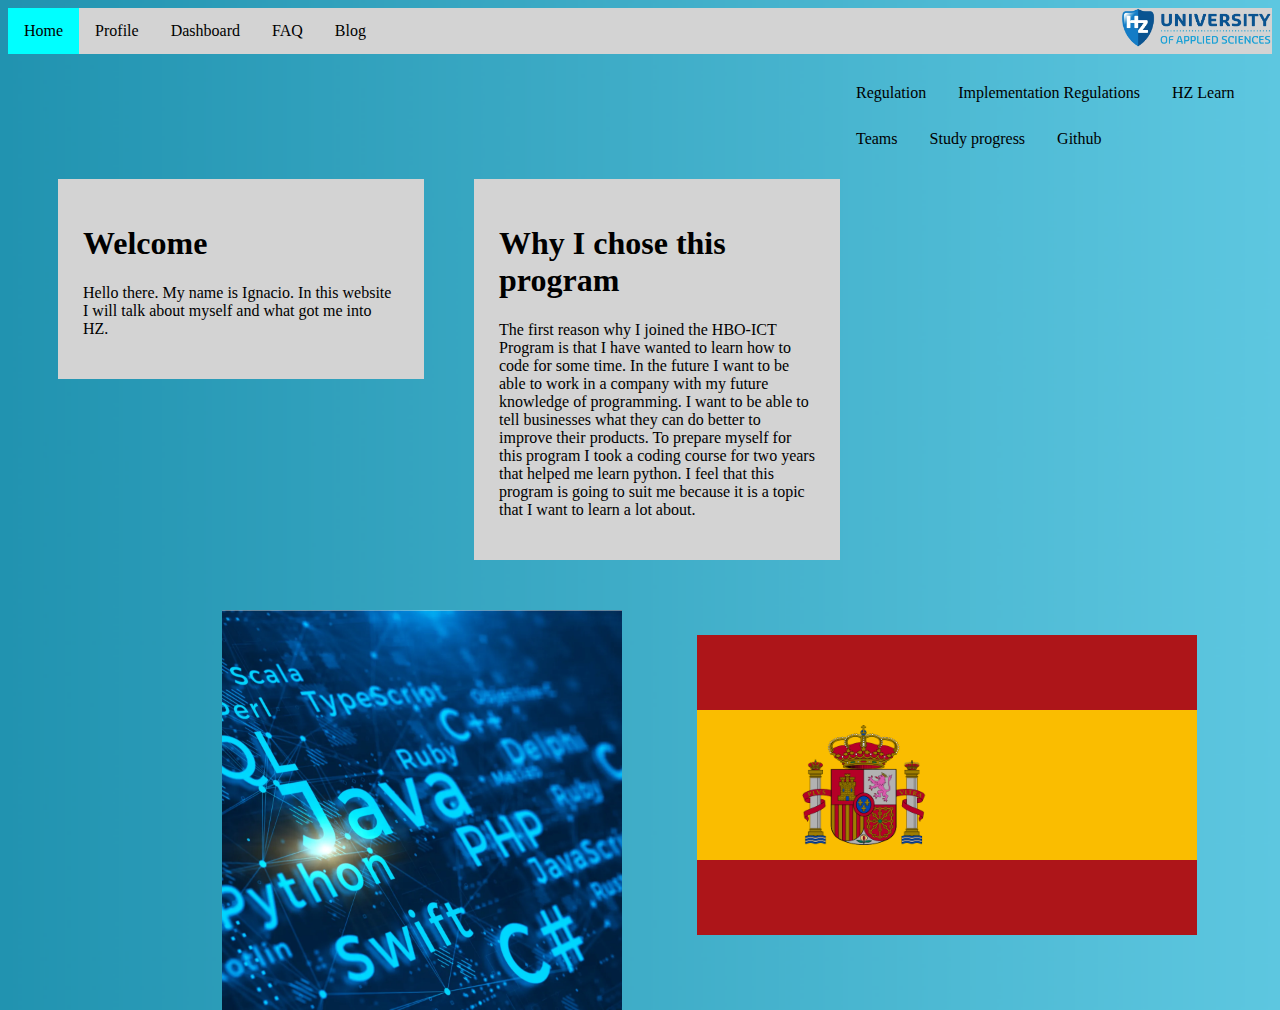
<file: index.html>
<!DOCTYPE html>
<html lang="en">
<head>
    <meta charset="UTF-8">
    <meta http-equiv="X-UA-Compatible" content="IE=edge">
    <meta name="viewport" content="width=device-width, initial-scale=1.0">
    <link rel="stylesheet" href="styles.css">
    <link rel="stylesheet" href="index.css">
    <title>Home</title>
</head>
<body>
    <ul>
        <li><a class="active" href="index.html">Home</a></li>
        <li><a href="profile.html">Profile</a></li>
        <li><a href="dashboard.html">Dashboard</a></li>
        <li><a href="faq.html">FAQ</a></li>
        <li><a href="blog.html">Blog</a></li>
        <img style="float: right;" src="university-of-applied-sciences.webp" class="img2">
      </ul>
    
    </div> 
    
    <section class="box1">
    <h1>Welcome</h1>
    <p>Hello there. My name is Ignacio. In this website I will talk about myself and what got me into HZ.</p>
    </section>

    <section class="box1">
        <h1>Why I chose this program</h1>
        <p>The first reason why I joined the HBO-ICT Program is that I have wanted to learn how to code for some time. In the future I want to be able to work in a company with my future knowledge of programming. I want to be able to tell businesses what they can do better to improve their products. To prepare myself for this program I took a coding course for two years that helped me learn python. I feel that this program is going to suit me because it is a topic that I want to learn a lot about.</p>
        </section>

    <div class="footer">
        <ol>
            <li style="list-style: none;"><a href="https://hz.nl/en/about-hz/regulations-documents/regulations-study-programmes" target="_blank">Regulation</a></li>
            <li style="list-style: none;"><a href="https://hz.nl/uploads/documents/1.4-Over-de-HZ/1.4.3.-Regelingen-en-documenten/OERS/2022-2023/IR-CER-HZ-B-HBO-ICT-full-time-2022-2023-DEF.pdf" target="_blank">Implementation Regulations</a></li>
            <li style="list-style: none;"><a href="https://learn.hz.nl/my/" target="_blank">HZ Learn</a></li>
            <li style="list-style: none;"><a href="https://teams.microsoft.com/_?culture=en-us&country=WW&lm=deeplink&lmsrc=homePageWeb&cmpid=WebSignIn#/school/teams-grid/General?ctx=teamsGrid" target="_blank">Teams</a></li>
            <li style="list-style: none;"><a href="https://hz.osiris-student.nl/#/home" target="_blank">Study progress</a></li>
            <li style="list-style: none;"><a href="https://github.com/HZ-HBO-ICT" target="_blank">Github</a></li>
        
        </ol>    
        
    </div>

    <img class="image1" src="Bandera_de_España.svg.webp" alt="Spanish flag">
    <img class="image2" src="coding.webp" alt="coding">
    
</body>
</html>
</file>
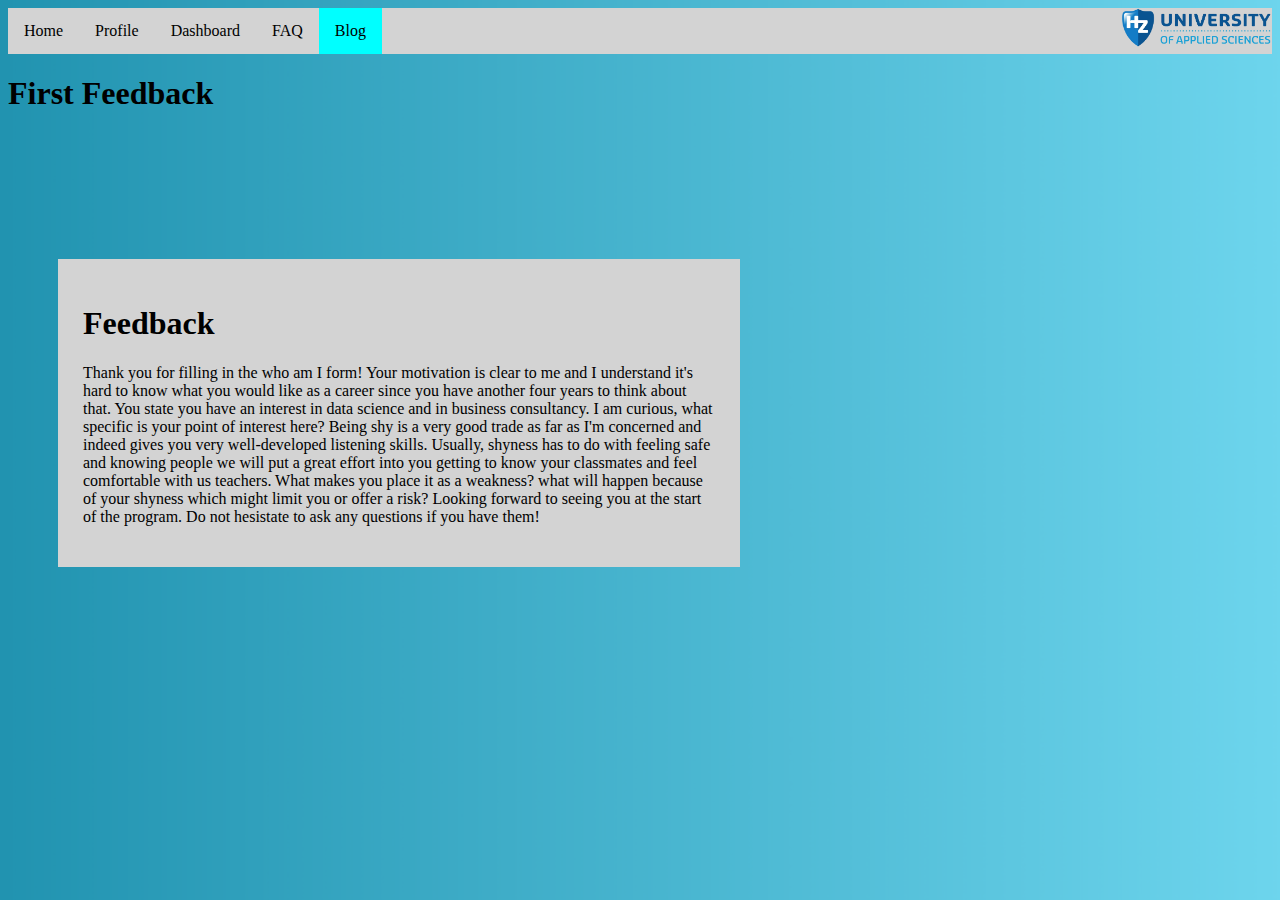
<file: blog-firstfeedback.html>
<!DOCTYPE html>
<html lang="en">
<head>
    <meta charset="UTF-8">
    <meta http-equiv="X-UA-Compatible" content="IE=edge">
    <meta name="viewport" content="width=device-width, initial-scale=1.0">
    <link rel="stylesheet" href="styles.css">
    <link rel="stylesheet" href="blog.css">
    <title>first feedback</title>
</head>
<body>
    <ul>
        <li><a href="index.html">Home</a></li>
        <li><a href="profile.html">Profile</a></li>
        <li><a href="dashboard.html">Dashboard</a></li>
        <li><a href="faq.html">FAQ</a></li>
        <li><a class="active" href="blog.html">Blog</a></li>
        <img style="float: right;" src="university-of-applied-sciences.webp" class="img2">
      </ul>

      <h1 class="title">First Feedback</h1>
      <section class="box3">
        <h1>Feedback</h1>
        <p>Thank you for filling in the who am I form! Your motivation is clear to me and I understand it's hard to know what you would like as a career since you have another four years to think about that. You state you have an interest in data science and in business consultancy. I am curious, what specific is your point of interest here?

            Being shy is a very good trade as far as I'm concerned and indeed gives you very well-developed listening skills. Usually, shyness has to do with feeling safe and knowing people we will put a great effort into you getting to know your classmates and feel comfortable with us teachers. What makes you place it as a weakness? what will happen because of your shyness which might limit you or offer a risk?
            
            Looking forward to seeing you at the start of the program. Do not hesistate to ask any questions if you have them!</p>
      </section>
</body>
</html>
</file>
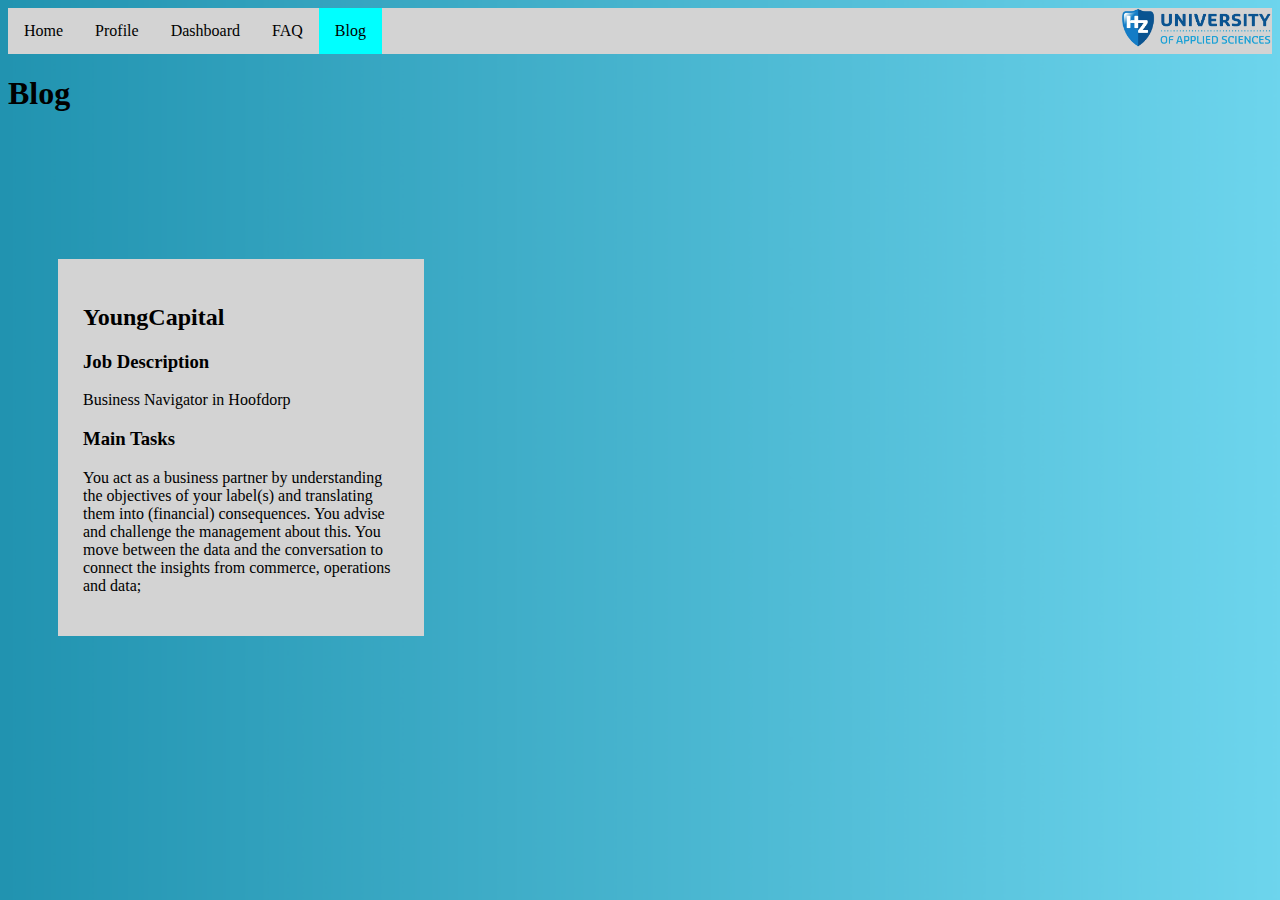
<file: blog-job.html>
<!DOCTYPE html>
<html lang="en">
<head>
    <meta charset="UTF-8">
    <meta http-equiv="X-UA-Compatible" content="IE=edge">
    <meta name="viewport" content="width=device-width, initial-scale=1.0">
    <link rel="stylesheet" href="styles.css">
    <link rel="stylesheet" href="blog.css">
    <title>jobs</title>
</head>
<body>
    <ul>
        <li><a href="index.html">Home</a></li>
        <li><a href="profile.html">Profile</a></li>
        <li><a href="dashboard.html">Dashboard</a></li>
        <li><a href="faq.html">FAQ</a></li>
        <li><a class="active" href="blog.html">Blog</a></li>
        <img style="float: right;" src="university-of-applied-sciences.webp" class="img2">
      </ul>

      <h1>Blog</h1>
      <section>
        <article class="box1">
            <h2>YoungCapital</h2>
            <h3>Job Description</h3>
            <p>Business Navigator in Hoofdorp</p>
            <h3>Main Tasks</h3>
            <p>You act as a business partner by understanding the objectives of your label(s) and translating them into (financial) consequences. You advise and challenge the management about this. You move between the data and the conversation to connect the insights from commerce, operations and data;</p>

        </article>
</body>
</html>
</file>
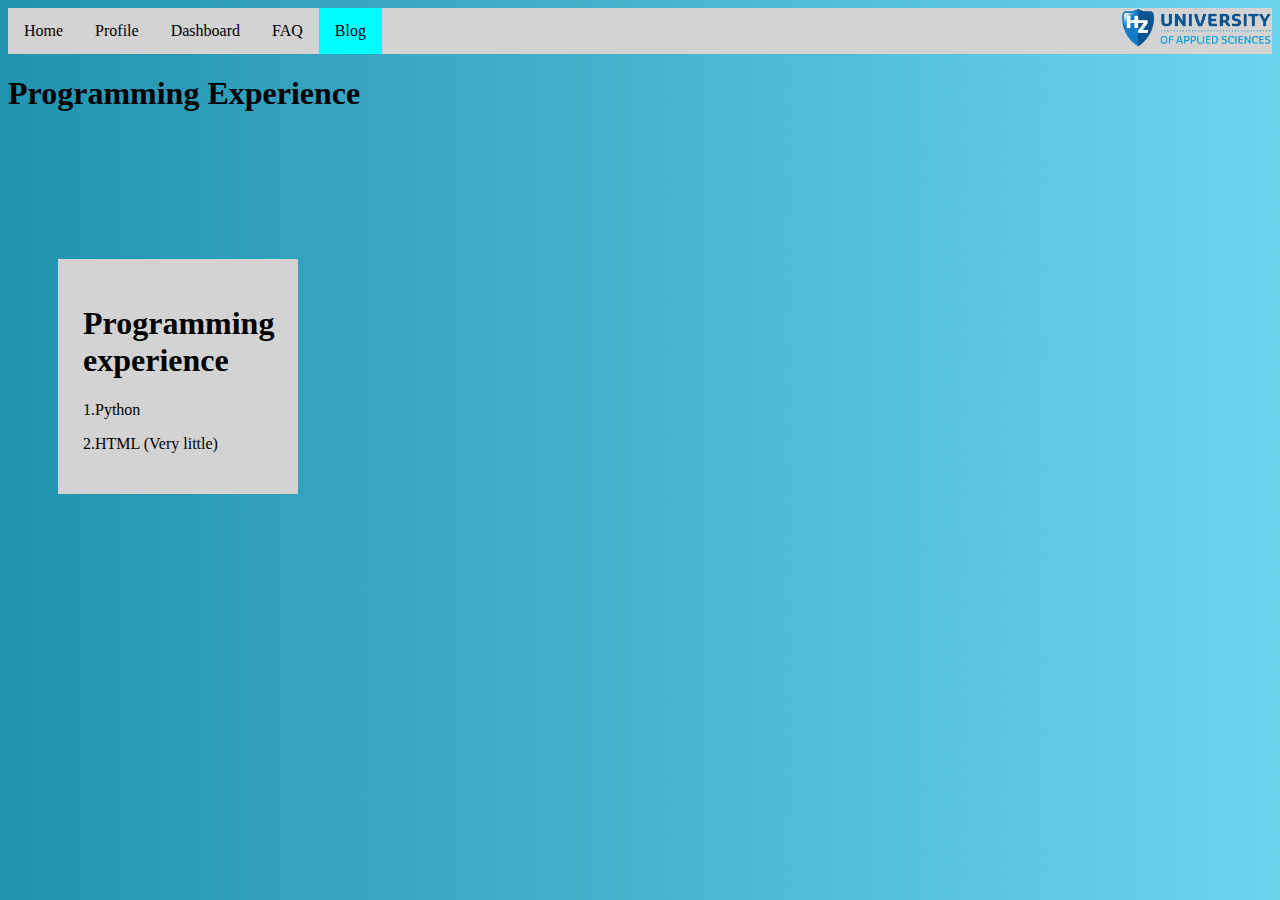
<file: blog-programmingexperience.html>
<!DOCTYPE html>
<html lang="en">
<head>
    <meta charset="UTF-8">
    <meta http-equiv="X-UA-Compatible" content="IE=edge">
    <meta name="viewport" content="width=device-width, initial-scale=1.0">
    <link rel="stylesheet" href="styles.css">
    <link rel="stylesheet" href="blog.css">
    <title>programming experience</title>
</head>
<body>
    <ul>
        <li><a href="index.html">Home</a></li>
        <li><a href="profile.html">Profile</a></li>
        <li><a href="dashboard.html">Dashboard</a></li>
        <li><a href="faq.html">FAQ</a></li>
        <li><a class="active" href="blog.html">Blog</a></li>
        <img style="float: right;" src="university-of-applied-sciences.webp" class="img2">
      </ul>

      <h1 class="title">Programming Experience</h1>
      <section class="box2">
        <h1>Programming experience</h1>
        <p>1.Python</p>
        <p>2.HTML (Very little)</p>
      </section>
</body>
</body>
</html>
</file>
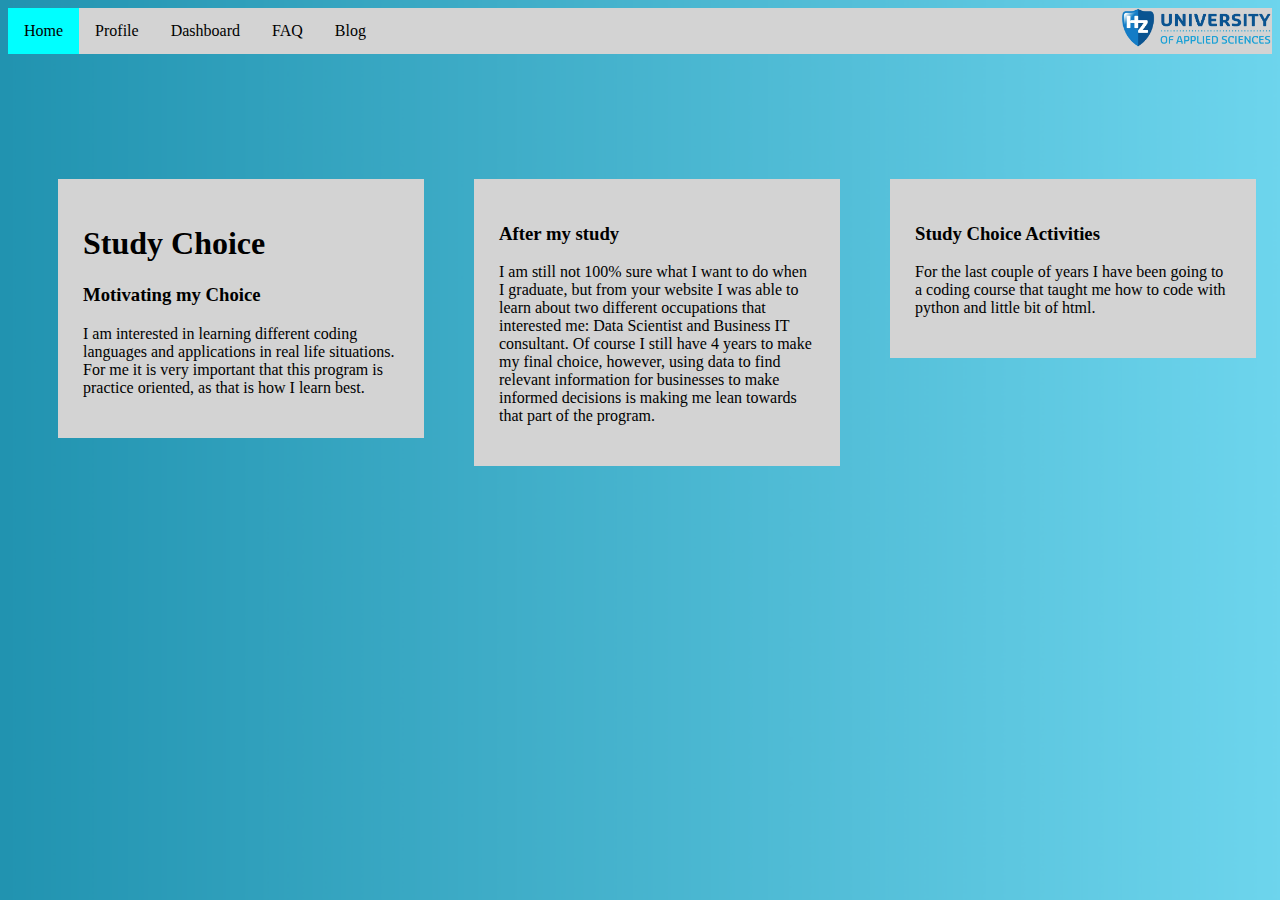
<file: blog-studychoice.html>
<!DOCTYPE html>
<html lang="en">
<head>
    <meta charset="UTF-8">
    <meta http-equiv="X-UA-Compatible" content="IE=edge">
    <meta name="viewport" content="width=device-width, initial-scale=1.0">
    <link rel="stylesheet" href="styles.css">
    <link rel="stylesheet" href="blog.css">
    <title>study choice</title>
</head>
<body>
    <ul>
        <li><a class="active" href="index.html">Home</a></li>
        <li><a href="profile.html">Profile</a></li>
        <li><a href="dashboard.html">Dashboard</a></li>
        <li><a href="faq.html">FAQ</a></li>
        <li><a href="blog.html">Blog</a></li>
        <img style="float: right;" src="university-of-applied-sciences.webp" class="img2">
      </ul>

    <section class="box1">
      <h1>Study Choice</h1>
      <h3>Motivating my Choice</h3>
      <p> I am interested in learning different coding languages and applications in real life situations. For me it is very important that this program is practice oriented, as that is how I learn best.</p>
    </section>
    <section class="box1">
      <h3>After my study</h3>
      <p>I am still not 100% sure what I want to do when I graduate, but from your website I was able to learn about two different occupations that interested me: Data Scientist and Business IT consultant. Of course I still have 4 years to make my final choice, however, using data to find relevant information for businesses to make informed decisions is making me lean towards that part of the program. </p>
    </section>
    <section class="box1">
      <h3>Study Choice Activities</h3>
      <p>For the last couple of years I have been going to a coding course that taught me how to code with python and little bit of html.</p>
    </section>
</body>
</html>
</file>
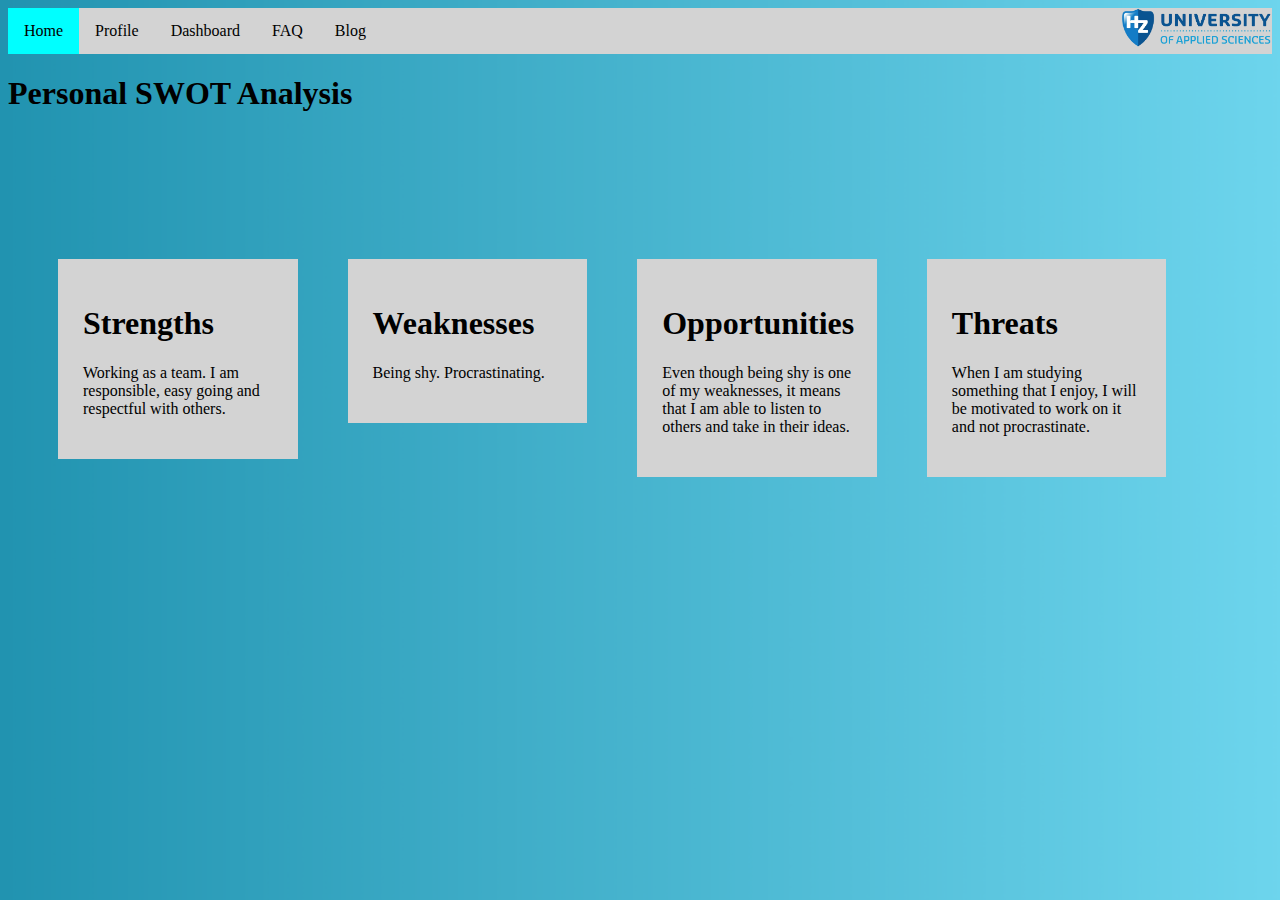
<file: blog-swotanalysis.html>
<!DOCTYPE html>
<html lang="en">
<head>
    <meta charset="UTF-8">
    <meta http-equiv="X-UA-Compatible" content="IE=edge">
    <meta name="viewport" content="width=device-width, initial-scale=1.0">
    <link rel="stylesheet" href="styles.css">
    <link rel="stylesheet" href="blog.css">
    <title>personal swot analysis</title>
</head>
<body>
    <ul>
        <li><a class="active" href="index.html">Home</a></li>
        <li><a href="profile.html">Profile</a></li>
        <li><a href="dashboard.html">Dashboard</a></li>
        <li><a href="faq.html">FAQ</a></li>
        <li><a href="blog.html">Blog</a></li>
        <img style="float: right;" src="university-of-applied-sciences.webp" class="img2">
      </ul>
    
      <h1 class="title">Personal SWOT Analysis</h1>
      <section class="box2">
        <h1>Strengths</h1>
        <p>Working as a team. I am responsible, easy going and respectful with others. </p>
      </section>
      <section class="box2">
        <h1>Weaknesses</h1>
        <p>Being shy. Procrastinating. </p>
      </section>
      <section class="box2">
        <h1>Opportunities</h1>
        <p>Even though being shy is one of my weaknesses, it means that I am able to listen to others and take in their ideas. </p>
      </section>
      <section class="box2">
        <h1>Threats</h1>
        <p>When I am studying something that I enjoy, I will be motivated to work on it and not procrastinate. </p>
      </section>
</body>
</html>
</file>
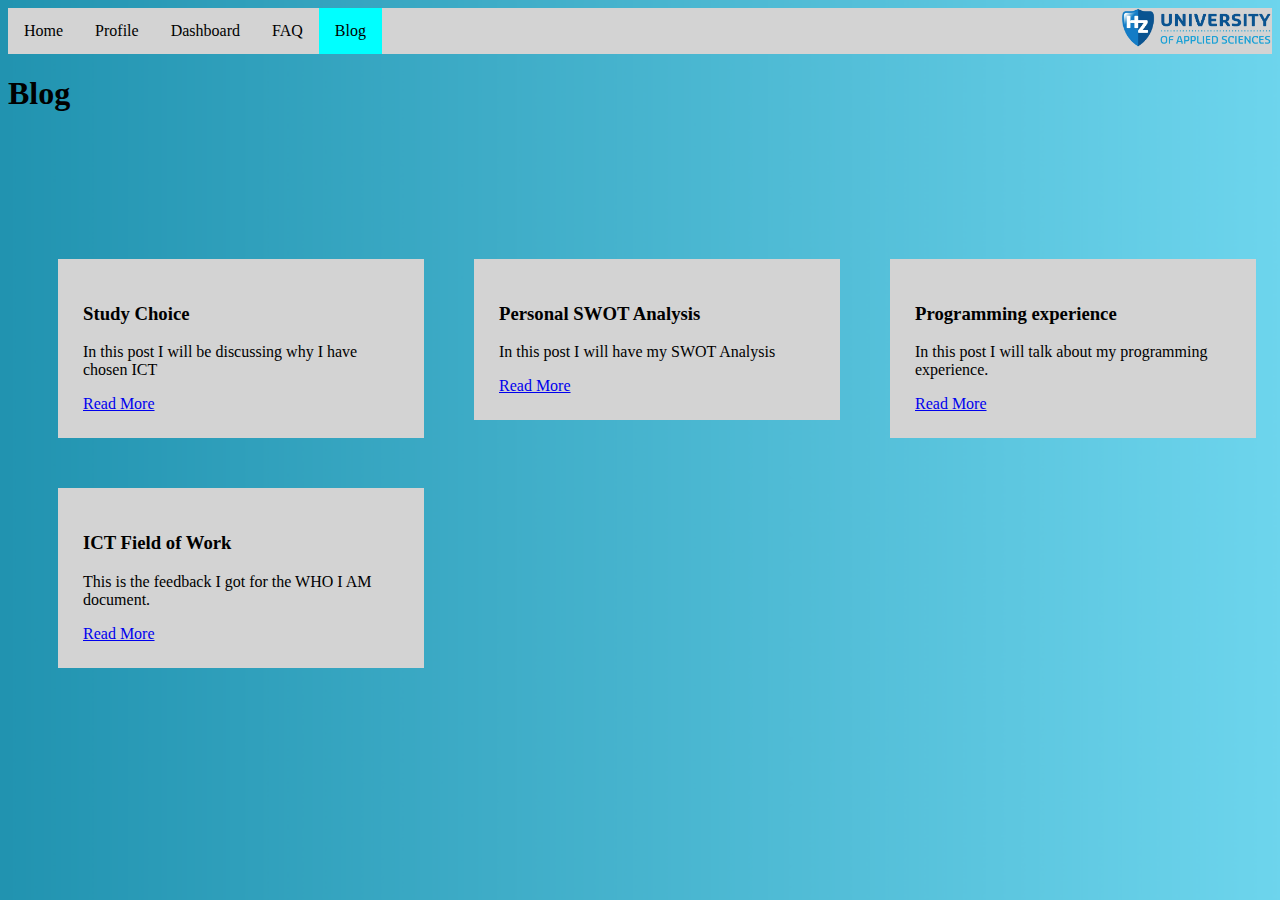
<file: blog.html>
<!DOCTYPE html>
<html lang="en">
<head>
    <meta charset="UTF-8">
    <meta http-equiv="X-UA-Compatible" content="IE=edge">
    <meta name="viewport" content="width=device-width, initial-scale=1.0">
    <link rel="stylesheet" href="styles.css">
    <link rel="stylesheet" href="blog.css">
    <title>Blog</title>
</head>
<body>
    <ul>
        <li><a href="index.html">Home</a></li>
        <li><a href="profile.html">Profile</a></li>
        <li><a href="dashboard.html">Dashboard</a></li>
        <li><a href="faq.html">FAQ</a></li>
        <li><a class="active" href="blog.html">Blog</a></li>
        <img style="float: right;" src="university-of-applied-sciences.webp" class="img2">
      </ul>

      <h1>Blog</h1>
      <section>
        <article class="box1">
            <h3>Study Choice</h3>
            <p>In this post I will be discussing why I have chosen ICT</p>
            <a href="blog-studychoice.html" target="_blank">Read More</a>
        </article>
        <article class="box1">
            <h3>Personal SWOT Analysis</h3>
            <p>In this post I will have my SWOT Analysis</p>
            <a href="blog-swotanalysis.html" target="_blank">Read More</a>
        </article>
        <article class="box1">
            <h3>Programming experience</h3>
            <p>In this post I will talk about my programming experience.</p>
            <a href="blog-programmingexperience.html" target="_blank">Read More</a>
        </article>
        <article class="box1" style="margin-top: 50px;">
            <h3>ICT Field of Work</h3>
            <p>This is the feedback I got for the WHO I AM document.</p>
            <a href="blog-job.html" target="_blank">Read More</a>
        </article>
      </section>
</body>
<!-- <div class="footer">
    <ol>
        <li style="list-style: none;"><a href="https://hz.nl/en/about-hz/regulations-documents/regulations-study-programmes" target="_blank">Regulation</a></li>
        <li style="list-style: none;"><a href="https://hz.nl/uploads/documents/1.4-Over-de-HZ/1.4.3.-Regelingen-en-documenten/OERS/2022-2023/IR-CER-HZ-B-HBO-ICT-full-time-2022-2023-DEF.pdf" target="_blank">Implementation Regulations</a></li>
        <li style="list-style: none;"><a href="https://learn.hz.nl/my/" target="_blank">HZ Learn</a></li>
        <li style="list-style: none;"><a href="https://teams.microsoft.com/_?culture=en-us&country=WW&lm=deeplink&lmsrc=homePageWeb&cmpid=WebSignIn#/school/teams-grid/General?ctx=teamsGrid" target="_blank">Teams</a></li>
        <li style="list-style: none;"><a href="https://hz.osiris-student.nl/#/home" target="_blank">Study progress</a></li>
        <li style="list-style: none;"><a href="https://github.com/HZ-HBO-ICT" target="_blank">Github</a></li>
    
    </ol>    
    
</div> -->
</html>
</file>
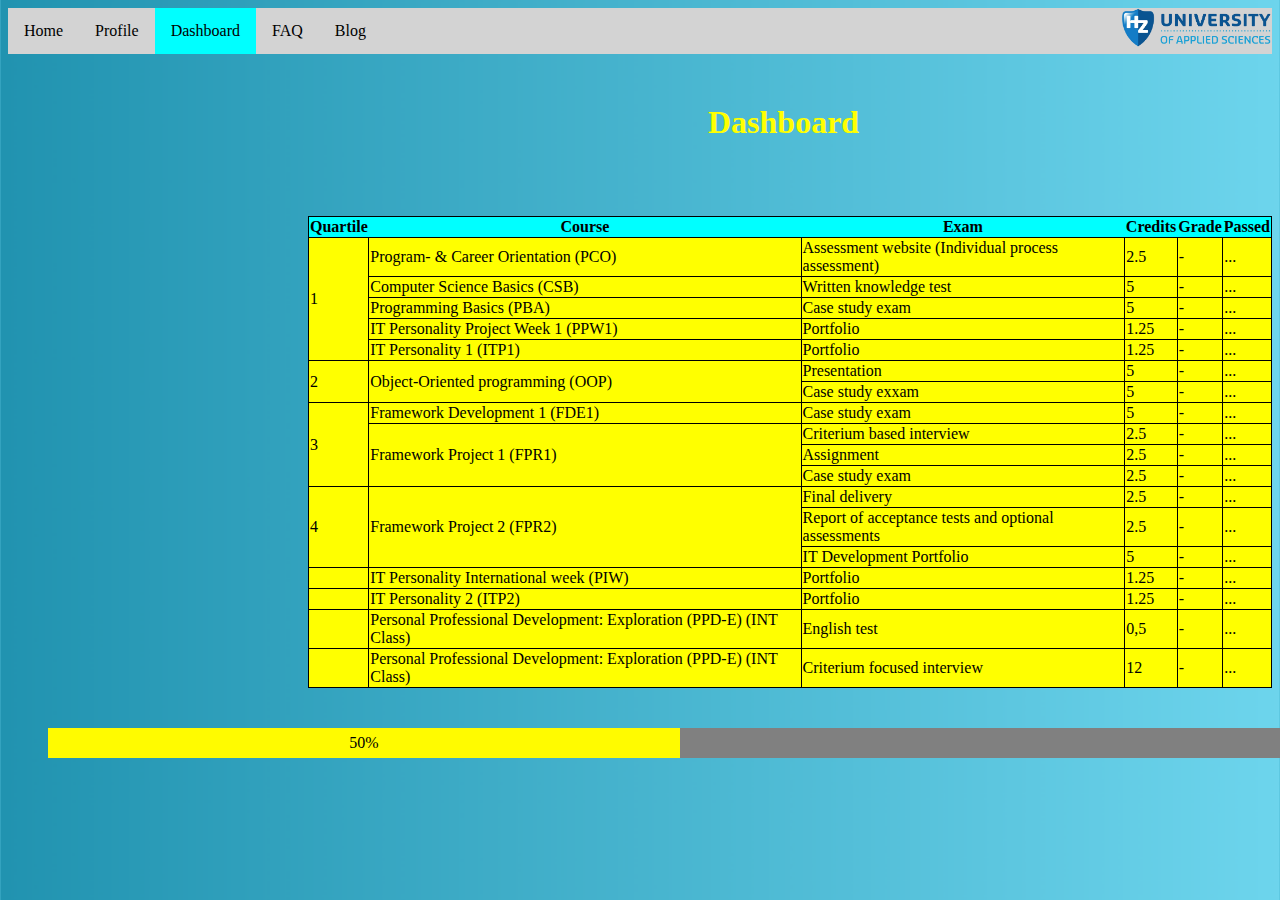
<file: dashboard.html>
<!DOCTYPE html>
<html lang="en">
<head>
    <meta charset="UTF-8">
    <meta http-equiv="X-UA-Compatible" content="IE=edge">
    <meta name="viewport" content="width=device-width, initial-scale=1.0">
    <link rel="stylesheet" href="styles.css">
    <link rel="stylesheet" href="dashboard.css">
    <title>dashboard</title>
    <style>
        .dashboard {
            margin-top: 50px;
            margin-left: 700px;
            position: relative;
        }
        table {
            border: 1px black solid;
            border-collapse: collapse;
            margin-top: 75px;
            margin-left: 300px;
            background-color: yellow;
            position: relative;
            padding: 15px;;
        }

        td {
            border: 1px black solid;
        }

        thead {
            background-color: aqua;
        }

        .passed {
            background-color: green;
        }

        .failed {
            background-color: red;
        }
    </style>
</head>
<body>
    <ul>
        <li><a href="index.html">Home</a></li>
        <li><a href="profile.html">Profile</a></li>
        <li><a class="active" href="dashboard.html">Dashboard</a></li>
        <li><a href="faq.html">FAQ</a></li>
        <li><a href="blog.html">Blog</a></li>
        <img style="float: right;" src="university-of-applied-sciences.webp" class="img2">
      </ul>

      <h1 class="dashboard" style="color: yellow;"> Dashboard </h1>
            <table>
                <thead>
                <tr>
                    <th> Quartile</th>
                    <th> Course</th>
                    <th> Exam</th>
                    <th> Credits</th>
                    <th> Grade</th>
                    <th> Passed</th>
                </tr>
                </thead>
                <tbody>
                <tr>
                    <td rowspan="5"> 1</td>
                    <td> Program- & Career Orientation (PCO)</td>
                    <td> Assessment website
                        (Individual process
                        assessment)
                    </td>
                    <td> 2.5</td>
                    <td> -</td>
                    <td> ...</td>
                </tr>
                <tr>
                    <!-- <td> 1</td> -->
                    <td> Computer Science Basics (CSB)</td>
                    <td> Written knowledge test</td>
                    <td> 5</td>
                    <td> -</td>
                    <td> ...</td>
                </tr>
                <tr>
                    <!-- <td> 1</td> -->
                    <td> Programming Basics (PBA)</td>
                    <td> Case study exam</td>
                    <td> 5</td>
                    <td> -</td>
                    <td> ...</td>
                </tr>
                <tr>
                    <!-- <td> 1</td> -->
                    <td> IT Personality Project Week 1 (PPW1)</td>
                    <td> Portfolio</td>
                    <td> 1.25</td>
                    <td> -</td>
                    <td> ...</td>
                </tr>
                <tr>
                    <!-- <td> 1</td> -->
                    <td> IT Personality 1 (ITP1)</td>
                    <td> Portfolio</td>
                    <td> 1.25</td>
                    <td> -</td>
                    <td> ...</td>
                </tr>
                <tr>
                    <td rowspan="2">2</td>
                    <td rowspan="2"> Object-Oriented programming (OOP)</td>
                    <td> Presentation</td>
                    <td> 5</td>
                    <td> -</td>
                    <td> ...</td>
                </tr>
                <tr>
                    <!-- <td> 2</td> -->
                    <!-- <td> Object-Oriented programming (OOP)</td> -->
                    <td> Case study exxam</td>
                    <td> 5</td>
                    <td> -</td>
                    <td> ...</td>
                </tr>
                <tr>
                    <td rowspan="4"> 3</td>
                    <td> Framework Development 1 (FDE1)</td>
                    <td> Case study exam</td>
                    <td> 5</td>
                    <td> -</td>
                    <td> ...</td>
                </tr>
                <tr>
                    <!-- <td> 3</td> -->
                    <td rowspan="3"> Framework Project 1 (FPR1)</td>
                    <td> Criterium based interview</td>
                    <td> 2.5</td>
                    <td> -</td>
                    <td> ...</td>
                </tr>
                <tr>
                    <!-- <td> 3</td> -->
                    <!-- <td> Framework Project 1 (FPR1)</td> -->
                    <td> Assignment</td>
                    <td> 2.5</td>
                    <td> -</td>
                    <td> ...</td>
                </tr>
                <tr>
                    <!-- <td> 3</td> -->
                    <!-- <td> Framework Project 1 (FPR1)</td> -->
                    <td> Case study exam</td>
                    <td> 2.5</td>
                    <td> -</td>
                    <td> ...</td>
                </tr>
                <tr>
                    <td rowspan="3"> 4</td>
                    <td rowspan="3"> Framework Project 2 (FPR2)</td>
                    <td> Final delivery</td>
                    <td> 2.5</td>
                    <td> -</td>
                    <td> ...</td>
                </tr>
                <tr>
                    <!-- <td> 4</td> -->
                    <!-- <td> Framework Project 2 (FPR2)</td> -->
                    <td> Report of acceptance tests
                        and optional assessments
                    </td>
                    <td> 2.5</td>
                    <td> -</td>
                    <td> ...</td>
                </tr>
                <tr>
                    <!-- <td> 4</td> -->
                    <!-- <td> Framework Project 2 (FPR2)</td> -->
                    <td> IT Development Portfolio</td>
                    <td> 5</td>
                    <td> -</td>
                    <td> ...</td>
                </tr>
                <tr>
                    <td></td>
                    <td> IT Personality International week (PIW)</td>
                    <td> Portfolio</td>
                    <td> 1.25</td>
                    <td> -</td>
                    <td> ...</td>
                </tr>
                <tr>
                    <td></td>
                    <td> IT Personality 2 (ITP2)</td>
                    <td> Portfolio</td>
                    <td> 1.25</td>
                    <td> -</td>
                    <td> ...</td>
                </tr>
                <tr>
                    <td></td>
                    <td> Personal Professional Development: Exploration (PPD-E)
                        (INT Class)
                    </td>
                    <td> English test</td>
                    <td> 0,5</td>
                    <td> -</td>
                    <td> ...</td>
                </tr>
                <tr>
                    <td></td>
                    <td> Personal Professional Development: Exploration (PPD-E)
                        (INT Class)
                    </td>
                    <td> Criterium focused
                        interview
                    </td>
                    <td> 12</td>
                    <td> -</td>
                    <td> ...</td>
                </tr>
                </tbody>
            </table>
            <div id="myProgress" style="margin: 40px;">
                <div id="myBar">50%</div>
              </div>
        
              <!-- <div class="footer">
                <ol>
                    <li style="list-style: none;"><a href="https://hz.nl/en/about-hz/regulations-documents/regulations-study-programmes" target="_blank">Regulation</a></li>
                    <li style="list-style: none;"><a href="https://hz.nl/uploads/documents/1.4-Over-de-HZ/1.4.3.-Regelingen-en-documenten/OERS/2022-2023/IR-CER-HZ-B-HBO-ICT-full-time-2022-2023-DEF.pdf" target="_blank">Implementation Regulations</a></li>
                    <li style="list-style: none;"><a href="https://learn.hz.nl/my/" target="_blank">HZ Learn</a></li>
                    <li style="list-style: none;"><a href="https://teams.microsoft.com/_?culture=en-us&country=WW&lm=deeplink&lmsrc=homePageWeb&cmpid=WebSignIn#/school/teams-grid/General?ctx=teamsGrid" target="_blank">Teams</a></li>
                    <li style="list-style: none;"><a href="https://hz.osiris-student.nl/#/home" target="_blank">Study progress</a></li>
                    <li style="list-style: none;"><a href="https://github.com/HZ-HBO-ICT" target="_blank">Github</a></li>
                
                </ol>    
                
            </div> -->
</body>
</html>
</file>
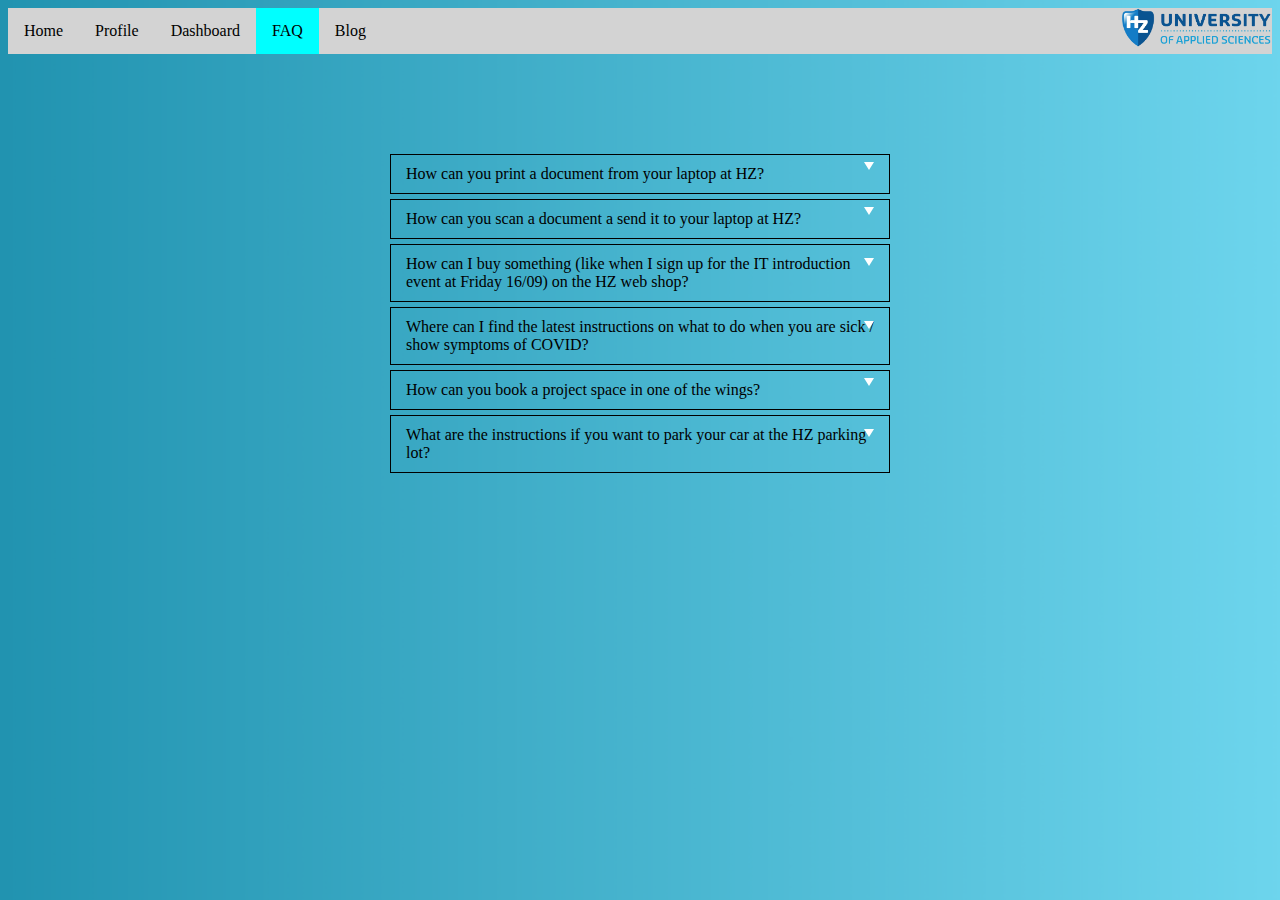
<file: faq.html>
<!DOCTYPE html>
<html lang="en">
<head>
    <meta charset="UTF-8">
    <meta http-equiv="X-UA-Compatible" content="IE=edge">
    <meta name="viewport" content="width=device-width, initial-scale=1.0">
    <link rel="stylesheet" href="styles.css">
    <link rel="stylesheet" href="faq.css">
    <title>FAQ</title>
</head>
<body>
    <ul>
        <li><a href="index.html">Home</a></li>
        <li><a href="profile.html">Profile</a></li>
        <li><a href="dashboard.html">Dashboard</a></li>
        <li><a class="active" href="faq.html">FAQ</a></li>
        <li><a href="blog.html">Blog</a></li>
        <img style="float: right;" src="university-of-applied-sciences.webp" class="img2">
      </ul>
    <main class="middle">
      <div class="faq">
        <div class="faq-item">
            <input class="faq-input" type="checkbox" id="faq_1">
            <label class="faq-title" for="faq_1">How can you print a document from your laptop at HZ?</label>
            <div class="faq-text">
                <p>First go to the HZ print page, log into your account and then upload all files that you would like to print. When you have choden your file you can choose any additional settings and print your document. Scan your card on the scanner located next to the printer, press print.</p>
            </div>
        </div>

        <div class="faq-item">
            <input class="faq-input" type="checkbox" id="faq_2">
            <label class="faq-title" for="faq_2">How can you scan a document a send it to your laptop at HZ?</label>
            <div class="faq-text">
                <p>For information concerning the scanning of documents go to <a href="https://hzuniversity.topdesk.net/tas/public/ssp/content/detail/knowledgeitem?unid=d065a4e8a56d47dcbd0ffb9cdf78f20b&origin=searchPreview" target="_blank">this link</a></p>
            </div>
        </div>

        <div class="faq-item">
            <input class="faq-input" type="checkbox" id="faq_3">
            <label class="faq-title" for="faq_3">How can I buy something (like when I sign up for the IT introduction event at Friday 16/09) on the HZ web shop?</label>
            <div class="faq-text">
                <p>Go to <a href="https://webshop.hz.nl/webshopapp/default.aspx?menu=082076044027019251066025111065201099237062130097" target="_blank">this link.</a> Log in, and then you can sign up for various events.</p>
            </div>
        </div>

        <div class="faq-item">
            <input class="faq-input" type="checkbox" id="faq_4">
            <label class="faq-title" for="faq_4">Where can I find the latest instructions on what to do when you are sick / show symptoms of COVID?</label>
            <div class="faq-text">
                <p>Follow the instructions on <a href="https://hz.nl/en/current-affairs/coronavirus" target="_blank">this page.</a></p>
            </div>
        </div>

        <div class="faq-item">
            <input class="faq-input" type="checkbox" id="faq_5">
            <label class="faq-title" for="faq_5">How can you book a project space in one of the wings?</label>
            <div class="faq-text">
                <p>Go to <a href="https://hzuniversity.topdesk.net/tas/public/ssp/52a63378-addd-4b21-b808-571200fd8d0c" target="_blank">this website.</a> Then press make a reservation for a private room. Choose a room that is available for the available times. </p>
            </div>
        </div>

        <div class="faq-item">
            <input class="faq-input" type="checkbox" id="faq_6">
            <label class="faq-title" for="faq_6">What are the instructions if you want to park your car at the HZ parking lot?</label>
            <div class="faq-text">
                <p>Use your student card to open the gate and then find a spot where available.</p>
            </div>
        </div>
    </div>
</main>
<!-- <div class="footer">
    <ol>
        <li style="list-style: none;"><a href="https://hz.nl/en/about-hz/regulations-documents/regulations-study-programmes" target="_blank">Regulation</a></li>
        <li style="list-style: none;"><a href="https://hz.nl/uploads/documents/1.4-Over-de-HZ/1.4.3.-Regelingen-en-documenten/OERS/2022-2023/IR-CER-HZ-B-HBO-ICT-full-time-2022-2023-DEF.pdf" target="_blank">Implementation Regulations</a></li>
        <li style="list-style: none;"><a href="https://learn.hz.nl/my/" target="_blank">HZ Learn</a></li>
        <li style="list-style: none;"><a href="https://teams.microsoft.com/_?culture=en-us&country=WW&lm=deeplink&lmsrc=homePageWeb&cmpid=WebSignIn#/school/teams-grid/General?ctx=teamsGrid" target="_blank">Teams</a></li>
        <li style="list-style: none;"><a href="https://hz.osiris-student.nl/#/home" target="_blank">Study progress</a></li>
        <li style="list-style: none;"><a href="https://github.com/HZ-HBO-ICT" target="_blank">Github</a></li>
    
    </ol>    
    
</div> -->
</body>
</html>
</file>
<file: styles.css>
ul {
    list-style-type: none;
    margin: 0;
    padding: 0;
    overflow: hidden;
    background-color: lightgray;
  }
  
  li {
    float: left;
  }
  
  li a {
    display: block;
    color: black;
    text-align: center;
    padding: 14px 16px;
    text-decoration: none;
  }

  body {
    background-image: url("blue-background.png") ;
    background-size: cover;
  }

  .img2 {
    width: 150px;
    height: 40px;
  }

  
  
  /* Change the link color on hover */
  li a:hover {
    background-color: gray;
  }

  .active {
    background-color: aqua;
  }
</file>
<file: index.css>
.box1 {
    border-width: 2px;
    border-color: black;
    padding: 25px;
    float: left;
    width: 25%;
    margin-top: 125px;
    margin-left: 50px;
    background-color:lightgray;
  }

.image1 {
  width: 500px;
  height: 300px;
  float: right;
  padding-right: 75px;
  padding-top: 75px;
}

.image2 {
  width: 400px;
  height: auto;
  float:right;
  padding-right: 75px;
  padding-top: 50px;
}
</file>
<file: blog.css>
.box1 {
    border-width: 2px;
    border-color: black;
    padding: 25px;
    float: left;
    width: 25%;
    margin-top: 125px;
    margin-left: 50px;
    background-color: lightgray;
    position: relative;
}

.box2 {
    border-width: 2px;
    border-color: black;
    padding: 25px;
    float: left;
    width: 15%;
    margin-top: 125px;
    margin-left: 50px;
    background-color: lightgray;
    position: relative;
}

.box3 {
    border-width: 2px;
    border-color: black;
    padding: 25px;
    float: left;
    width: 50%;
    margin-top: 125px;
    margin-left: 50px;
    background-color: lightgray;
    position: relative;
}
</file>
<file: dashboard.css>
#myProgress {
    width: 100%;
    background-color: grey;
  }
  
  #myBar {
    width: 50%;
    height: 30px;
    background-color: #fffb00;
    text-align: center; 
    line-height: 30px; 
    color: black;
  }
</file>
<file: faq.css>
/* Faq */

.faq {
    max-width: 500px;
    margin: 20px auto;
}

.faq-item {
    margin-bottom: 5px;

    border: 1px solid black;
}

.faq-title {
    display: block;
    padding: 10px 15px;
    position: relative;

    color: black;
    cursor: pointer;
}

.faq-title:after {
    content: "";
    display: block;

    border-style: solid;
    border-width: 8px 5px 0 5px;
    border-color: #fff transparent transparent transparent;

    position: absolute;
    top: 30%;
    right: 15px;

    transform: translateY(-50%);
}

.faq-title:hover {
    background-color: teal;
}

.faq-input {
    width: 0;
    height: 0;

    -webkit-appearance: none;
    appearance: none;

    position: absolute;
}

.faq-input:checked ~ .faq-title {
    background-color: teal;
}

.faq-input:checked ~ .faq-title:after {
    border-style: solid;
    border-width: 0 5px 8px 5px;
    border-color: transparent transparent #fff transparent;
}

.faq-input:checked ~ .faq-text {
    display: block;
}

.faq-text {
    display: none;
    padding: 10px 15px;
    background-color: black;
    color: #fff;
    font-size: 14px;
}


.middle {
    margin-top: 100px;;
}
</file>
